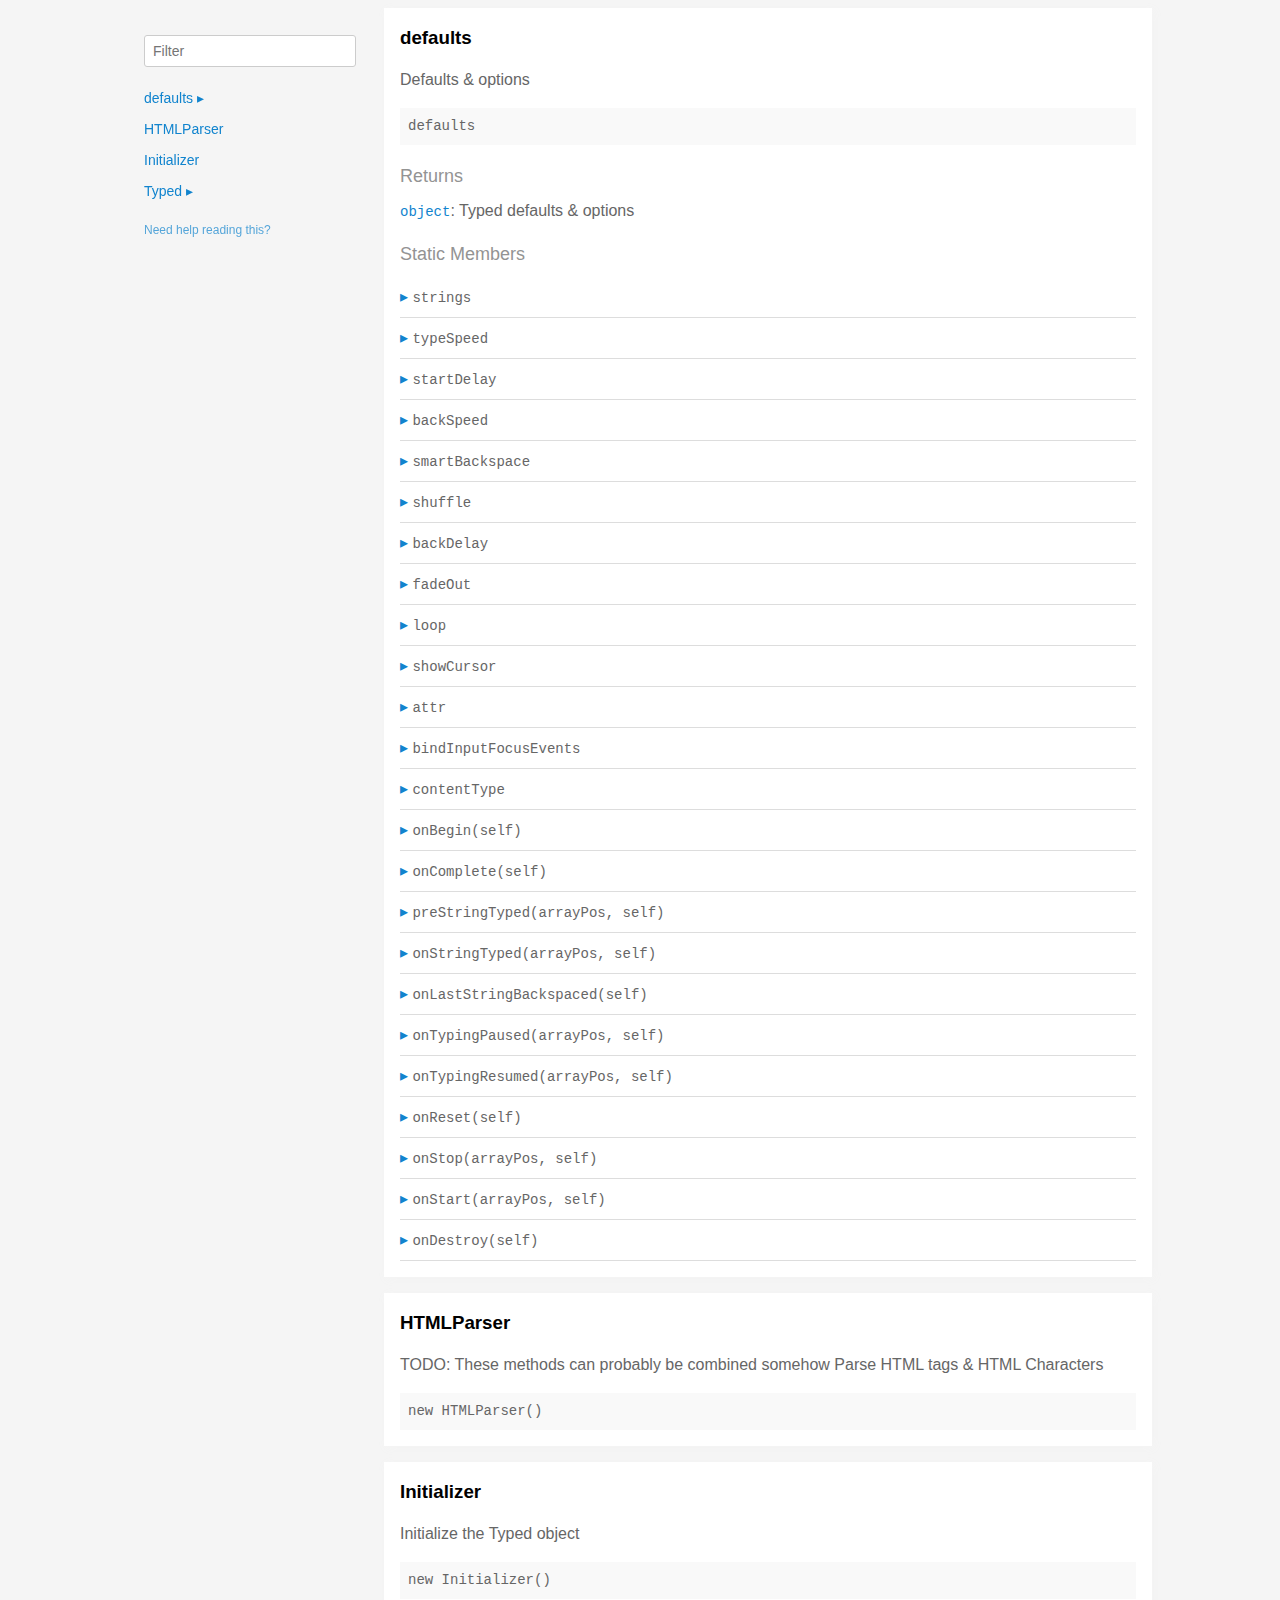
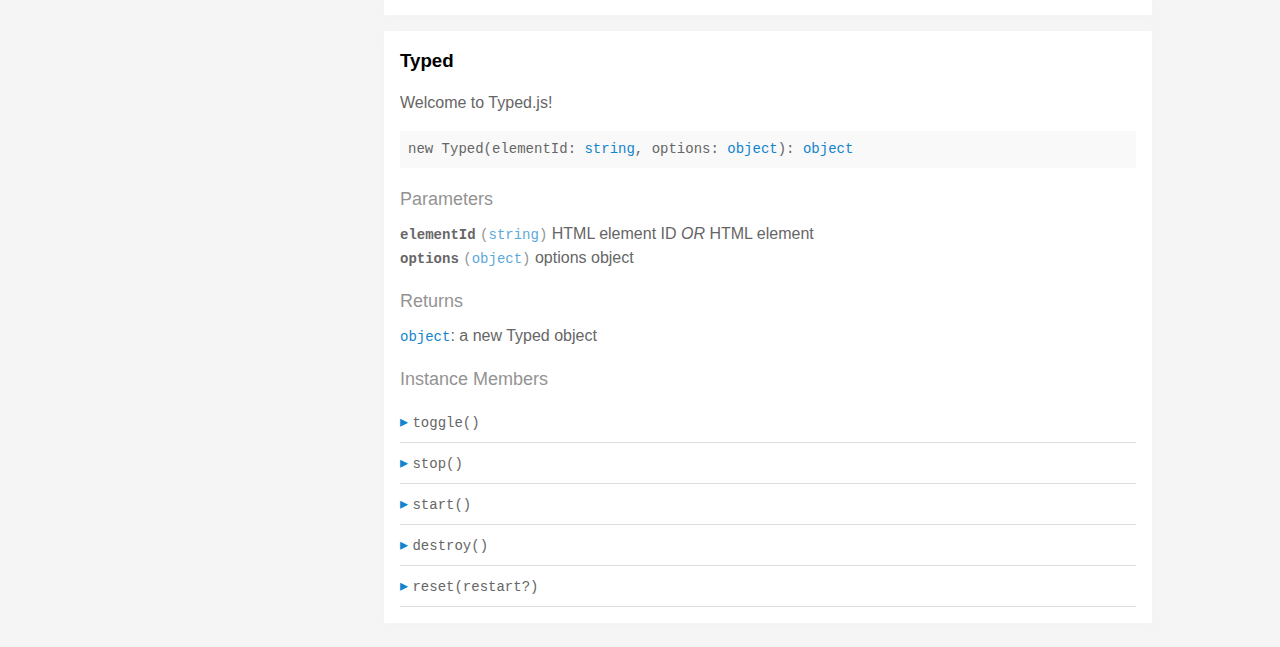
<file: webTest/assets/images/typed.js-master/typed.js-master/docs/index.html>
<!doctype html>
<html>
<head>
  <meta charset='utf-8' />
  <title>  | Documentation</title>
  <meta name='viewport' content='width=device-width,initial-scale=1'>
  <link href='assets/bass.css' type='text/css' rel='stylesheet' />
  <link href='assets/style.css' type='text/css' rel='stylesheet' />
  <link href='assets/github.css' type='text/css' rel='stylesheet' />
</head>
<body class='documentation'>
  <div class='max-width-4 mx-auto'>
    <div class='clearfix md-mxn2'>
      <div class='fixed xs-hide fix-3 overflow-auto max-height-100'>
        <div class='py1 px2'>
          <h3 class='mb0 no-anchor'></h3>
          <div class='mb1'><code></code></div>
          <input
            placeholder='Filter'
            id='filter-input'
            class='col12 block input'
            type='text' />
          <div id='toc'>
            <ul class='list-reset h5 py1-ul'>
              
                
                <li><a
                  href='#defaults'
                  class=" toggle-sibling">
                  defaults
                  <span class='icon'>▸</span>
                </a>
                
                <div class='toggle-target display-none'>
                  
                  <ul class='list-reset py1-ul pl1'>
                    <li class='h5'><span>Static members</span></li>
                    
                      <li><a
                        href='#defaults.strings'
                        class='regular pre-open'>
                        .strings
                      </a></li>
                    
                      <li><a
                        href='#defaults.typeSpeed'
                        class='regular pre-open'>
                        .typeSpeed
                      </a></li>
                    
                      <li><a
                        href='#defaults.startDelay'
                        class='regular pre-open'>
                        .startDelay
                      </a></li>
                    
                      <li><a
                        href='#defaults.backSpeed'
                        class='regular pre-open'>
                        .backSpeed
                      </a></li>
                    
                      <li><a
                        href='#defaults.smartBackspace'
                        class='regular pre-open'>
                        .smartBackspace
                      </a></li>
                    
                      <li><a
                        href='#defaults.shuffle'
                        class='regular pre-open'>
                        .shuffle
                      </a></li>
                    
                      <li><a
                        href='#defaults.backDelay'
                        class='regular pre-open'>
                        .backDelay
                      </a></li>
                    
                      <li><a
                        href='#defaults.fadeOut'
                        class='regular pre-open'>
                        .fadeOut
                      </a></li>
                    
                      <li><a
                        href='#defaults.loop'
                        class='regular pre-open'>
                        .loop
                      </a></li>
                    
                      <li><a
                        href='#defaults.showCursor'
                        class='regular pre-open'>
                        .showCursor
                      </a></li>
                    
                      <li><a
                        href='#defaults.attr'
                        class='regular pre-open'>
                        .attr
                      </a></li>
                    
                      <li><a
                        href='#defaults.bindInputFocusEvents'
                        class='regular pre-open'>
                        .bindInputFocusEvents
                      </a></li>
                    
                      <li><a
                        href='#defaults.contentType'
                        class='regular pre-open'>
                        .contentType
                      </a></li>

                      <li><a
                        href='#defaults.onBegin'
                        class='regular pre-open'>
                        .onBegin
                      </a></li>

                      <li><a
                        href='#defaults.onComplete'
                        class='regular pre-open'>
                        .onComplete
                      </a></li>
                    
                      <li><a
                        href='#defaults.preStringTyped'
                        class='regular pre-open'>
                        .preStringTyped
                      </a></li>
                    
                      <li><a
                        href='#defaults.onStringTyped'
                        class='regular pre-open'>
                        .onStringTyped
                      </a></li>
                    
                      <li><a
                        href='#defaults.onLastStringBackspaced'
                        class='regular pre-open'>
                        .onLastStringBackspaced
                      </a></li>
                    
                      <li><a
                        href='#defaults.onTypingPaused'
                        class='regular pre-open'>
                        .onTypingPaused
                      </a></li>
                    
                      <li><a
                        href='#defaults.onTypingResumed'
                        class='regular pre-open'>
                        .onTypingResumed
                      </a></li>
                    
                      <li><a
                        href='#defaults.onReset'
                        class='regular pre-open'>
                        .onReset
                      </a></li>
                    
                      <li><a
                        href='#defaults.onStop'
                        class='regular pre-open'>
                        .onStop
                      </a></li>
                    
                      <li><a
                        href='#defaults.onStart'
                        class='regular pre-open'>
                        .onStart
                      </a></li>
                    
                      <li><a
                        href='#defaults.onDestroy'
                        class='regular pre-open'>
                        .onDestroy
                      </a></li>
                    
                    </ul>
                  
                  
                  
                </div>
                
                </li>
              
                
                <li><a
                  href='#htmlparser'
                  class="">
                  HTMLParser
                  
                </a>
                
                </li>
              
                
                <li><a
                  href='#initializer'
                  class="">
                  Initializer
                  
                </a>
                
                </li>
              
                
                <li><a
                  href='#typed'
                  class=" toggle-sibling">
                  Typed
                  <span class='icon'>▸</span>
                </a>
                
                <div class='toggle-target display-none'>
                  
                  
                    <ul class='list-reset py1-ul pl1'>
                      <li class='h5'><span>Instance members</span></li>
                      
                      <li><a
                        href='#Typed#toggle'
                        class='regular pre-open'>
                        #toggle
                      </a></li>
                      
                      <li><a
                        href='#Typed#stop'
                        class='regular pre-open'>
                        #stop
                      </a></li>
                      
                      <li><a
                        href='#Typed#start'
                        class='regular pre-open'>
                        #start
                      </a></li>
                      
                      <li><a
                        href='#Typed#destroy'
                        class='regular pre-open'>
                        #destroy
                      </a></li>
                      
                      <li><a
                        href='#Typed#reset'
                        class='regular pre-open'>
                        #reset
                      </a></li>
                      
                    </ul>
                  
                  
                </div>
                
                </li>
              
            </ul>
          </div>
          <div class='mt1 h6 quiet'>
            <a href='http://documentation.js.org/reading-documentation.html'>Need help reading this?</a>
          </div>
        </div>
      </div>
      <div class='fix-margin-3'>
        
          
            <section class='p2 mb2 clearfix bg-white minishadow'>

  
  <div class='clearfix'>
    
    <h3 class='fl m0' id='defaults'>
      defaults
    </h3>
    
    
  </div>
  

  <p>Defaults &#x26; options</p>


  <div class='pre p1 fill-light mt0'>defaults</div>
  
  

  
  
  
  
  

  

  

  
    
      <div class='py1 quiet mt1 prose-big'>Returns</div>
      <code><a href="https://developer.mozilla.org/en-US/docs/Web/JavaScript/Reference/Global_Objects/Object">object</a></code>:
        Typed defaults &#x26; options

      
    
  

  

  

  
    <div class='py1 quiet mt1 prose-big'>Static Members</div>
    <div class="clearfix">
  
    <div class='border-bottom' id='defaults.strings'>
      <div class="clearfix small pointer toggle-sibling">
        <div class="py1 contain">
            <a class='icon pin-right py1 dark-link caret-right'>▸</a>
            <span class='code strong strong truncate'>strings</span>
        </div>
      </div>
      <div class="clearfix display-none toggle-target">
        <section class='p2 mb2 clearfix bg-white minishadow'>

  

  

  <div class='pre p1 fill-light mt0'>strings</div>
  
  

  
  
  
  
  

  

  
    <div class='py1 quiet mt1 prose-big'>Properties</div>
    <div>
      
        <div class='space-bottom0'>
          <span class='code bold'>strings</span> <code class='quiet'>(<a href="https://developer.mozilla.org/en-US/docs/Web/JavaScript/Reference/Global_Objects/Array">array</a>)</code>
          : strings to be typed

          
        </div>
      
        <div class='space-bottom0'>
          <span class='code bold'>stringsElement</span> <code class='quiet'>(<a href="https://developer.mozilla.org/en-US/docs/Web/JavaScript/Reference/Global_Objects/String">string</a>)</code>
          : ID of element containing string children

          
        </div>
      
    </div>
  

  

  

  

  

  

  
</section>

      </div>
    </div>
  
    <div class='border-bottom' id='defaults.typeSpeed'>
      <div class="clearfix small pointer toggle-sibling">
        <div class="py1 contain">
            <a class='icon pin-right py1 dark-link caret-right'>▸</a>
            <span class='code strong strong truncate'>typeSpeed</span>
        </div>
      </div>
      <div class="clearfix display-none toggle-target">
        <section class='p2 mb2 clearfix bg-white minishadow'>

  

  

  <div class='pre p1 fill-light mt0'>typeSpeed</div>
  
  

  
  
  
  
  

  

  
    <div class='py1 quiet mt1 prose-big'>Properties</div>
    <div>
      
        <div class='space-bottom0'>
          <span class='code bold'>typeSpeed</span> <code class='quiet'>(<a href="https://developer.mozilla.org/en-US/docs/Web/JavaScript/Reference/Global_Objects/Number">number</a>)</code>
          : type speed in milliseconds

          
        </div>
      
    </div>
  

  

  

  

  

  

  
</section>

      </div>
    </div>
  
    <div class='border-bottom' id='defaults.startDelay'>
      <div class="clearfix small pointer toggle-sibling">
        <div class="py1 contain">
            <a class='icon pin-right py1 dark-link caret-right'>▸</a>
            <span class='code strong strong truncate'>startDelay</span>
        </div>
      </div>
      <div class="clearfix display-none toggle-target">
        <section class='p2 mb2 clearfix bg-white minishadow'>

  

  

  <div class='pre p1 fill-light mt0'>startDelay</div>
  
  

  
  
  
  
  

  

  
    <div class='py1 quiet mt1 prose-big'>Properties</div>
    <div>
      
        <div class='space-bottom0'>
          <span class='code bold'>startDelay</span> <code class='quiet'>(<a href="https://developer.mozilla.org/en-US/docs/Web/JavaScript/Reference/Global_Objects/Number">number</a>)</code>
          : time before typing starts in milliseconds

          
        </div>
      
    </div>
  

  

  

  

  

  

  
</section>

      </div>
    </div>
  
    <div class='border-bottom' id='defaults.backSpeed'>
      <div class="clearfix small pointer toggle-sibling">
        <div class="py1 contain">
            <a class='icon pin-right py1 dark-link caret-right'>▸</a>
            <span class='code strong strong truncate'>backSpeed</span>
        </div>
      </div>
      <div class="clearfix display-none toggle-target">
        <section class='p2 mb2 clearfix bg-white minishadow'>

  

  

  <div class='pre p1 fill-light mt0'>backSpeed</div>
  
  

  
  
  
  
  

  

  
    <div class='py1 quiet mt1 prose-big'>Properties</div>
    <div>
      
        <div class='space-bottom0'>
          <span class='code bold'>backSpeed</span> <code class='quiet'>(<a href="https://developer.mozilla.org/en-US/docs/Web/JavaScript/Reference/Global_Objects/Number">number</a>)</code>
          : backspacing speed in milliseconds

          
        </div>
      
    </div>
  

  

  

  

  

  

  
</section>

      </div>
    </div>
  
    <div class='border-bottom' id='defaults.smartBackspace'>
      <div class="clearfix small pointer toggle-sibling">
        <div class="py1 contain">
            <a class='icon pin-right py1 dark-link caret-right'>▸</a>
            <span class='code strong strong truncate'>smartBackspace</span>
        </div>
      </div>
      <div class="clearfix display-none toggle-target">
        <section class='p2 mb2 clearfix bg-white minishadow'>

  

  

  <div class='pre p1 fill-light mt0'>smartBackspace</div>
  
  

  
  
  
  
  

  

  
    <div class='py1 quiet mt1 prose-big'>Properties</div>
    <div>
      
        <div class='space-bottom0'>
          <span class='code bold'>smartBackspace</span> <code class='quiet'>(<a href="https://developer.mozilla.org/en-US/docs/Web/JavaScript/Reference/Global_Objects/Boolean">boolean</a>)</code>
          : only backspace what doesn't match the previous string

          
        </div>
      
    </div>
  

  

  

  

  

  

  
</section>

      </div>
    </div>
  
    <div class='border-bottom' id='defaults.shuffle'>
      <div class="clearfix small pointer toggle-sibling">
        <div class="py1 contain">
            <a class='icon pin-right py1 dark-link caret-right'>▸</a>
            <span class='code strong strong truncate'>shuffle</span>
        </div>
      </div>
      <div class="clearfix display-none toggle-target">
        <section class='p2 mb2 clearfix bg-white minishadow'>

  

  

  <div class='pre p1 fill-light mt0'>shuffle</div>
  
  

  
  
  
  
  

  

  
    <div class='py1 quiet mt1 prose-big'>Properties</div>
    <div>
      
        <div class='space-bottom0'>
          <span class='code bold'>shuffle</span> <code class='quiet'>(<a href="https://developer.mozilla.org/en-US/docs/Web/JavaScript/Reference/Global_Objects/Boolean">boolean</a>)</code>
          : shuffle the strings

          
        </div>
      
    </div>
  

  

  

  

  

  

  
</section>

      </div>
    </div>
  
    <div class='border-bottom' id='defaults.backDelay'>
      <div class="clearfix small pointer toggle-sibling">
        <div class="py1 contain">
            <a class='icon pin-right py1 dark-link caret-right'>▸</a>
            <span class='code strong strong truncate'>backDelay</span>
        </div>
      </div>
      <div class="clearfix display-none toggle-target">
        <section class='p2 mb2 clearfix bg-white minishadow'>

  

  

  <div class='pre p1 fill-light mt0'>backDelay</div>
  
  

  
  
  
  
  

  

  
    <div class='py1 quiet mt1 prose-big'>Properties</div>
    <div>
      
        <div class='space-bottom0'>
          <span class='code bold'>backDelay</span> <code class='quiet'>(<a href="https://developer.mozilla.org/en-US/docs/Web/JavaScript/Reference/Global_Objects/Number">number</a>)</code>
          : time before backspacing in milliseconds

          
        </div>
      
    </div>
  

  

  

  

  

  

  
</section>

      </div>
    </div>
  
    <div class='border-bottom' id='defaults.fadeOut'>
      <div class="clearfix small pointer toggle-sibling">
        <div class="py1 contain">
            <a class='icon pin-right py1 dark-link caret-right'>▸</a>
            <span class='code strong strong truncate'>fadeOut</span>
        </div>
      </div>
      <div class="clearfix display-none toggle-target">
        <section class='p2 mb2 clearfix bg-white minishadow'>

  

  

  <div class='pre p1 fill-light mt0'>fadeOut</div>
  
  

  
  
  
  
  

  

  
    <div class='py1 quiet mt1 prose-big'>Properties</div>
    <div>
      
        <div class='space-bottom0'>
          <span class='code bold'>fadeOut</span> <code class='quiet'>(<a href="https://developer.mozilla.org/en-US/docs/Web/JavaScript/Reference/Global_Objects/Boolean">boolean</a>)</code>
          : Fade out instead of backspace

          
        </div>
      
        <div class='space-bottom0'>
          <span class='code bold'>fadeOutClass</span> <code class='quiet'>(<a href="https://developer.mozilla.org/en-US/docs/Web/JavaScript/Reference/Global_Objects/String">string</a>)</code>
          : css class for fade animation

          
        </div>
      
        <div class='space-bottom0'>
          <span class='code bold'>fadeOutDelay</span> <code class='quiet'>(<a href="https://developer.mozilla.org/en-US/docs/Web/JavaScript/Reference/Global_Objects/Boolean">boolean</a>)</code>
          : Fade out delay in milliseconds

          
        </div>
      
    </div>
  

  

  

  

  

  

  
</section>

      </div>
    </div>
  
    <div class='border-bottom' id='defaults.loop'>
      <div class="clearfix small pointer toggle-sibling">
        <div class="py1 contain">
            <a class='icon pin-right py1 dark-link caret-right'>▸</a>
            <span class='code strong strong truncate'>loop</span>
        </div>
      </div>
      <div class="clearfix display-none toggle-target">
        <section class='p2 mb2 clearfix bg-white minishadow'>

  

  

  <div class='pre p1 fill-light mt0'>loop</div>
  
  

  
  
  
  
  

  

  
    <div class='py1 quiet mt1 prose-big'>Properties</div>
    <div>
      
        <div class='space-bottom0'>
          <span class='code bold'>loop</span> <code class='quiet'>(<a href="https://developer.mozilla.org/en-US/docs/Web/JavaScript/Reference/Global_Objects/Boolean">boolean</a>)</code>
          : loop strings

          
        </div>
      
        <div class='space-bottom0'>
          <span class='code bold'>loopCount</span> <code class='quiet'>(<a href="https://developer.mozilla.org/en-US/docs/Web/JavaScript/Reference/Global_Objects/Number">number</a>)</code>
          : amount of loops

          
        </div>
      
    </div>
  

  

  

  

  

  

  
</section>

      </div>
    </div>
  
    <div class='border-bottom' id='defaults.showCursor'>
      <div class="clearfix small pointer toggle-sibling">
        <div class="py1 contain">
            <a class='icon pin-right py1 dark-link caret-right'>▸</a>
            <span class='code strong strong truncate'>showCursor</span>
        </div>
      </div>
      <div class="clearfix display-none toggle-target">
        <section class='p2 mb2 clearfix bg-white minishadow'>

  

  

  <div class='pre p1 fill-light mt0'>showCursor</div>
  
  

  
  
  
  
  

  

  
    <div class='py1 quiet mt1 prose-big'>Properties</div>
    <div>
      
        <div class='space-bottom0'>
          <span class='code bold'>showCursor</span> <code class='quiet'>(<a href="https://developer.mozilla.org/en-US/docs/Web/JavaScript/Reference/Global_Objects/Boolean">boolean</a>)</code>
          : show cursor

          
        </div>
      
        <div class='space-bottom0'>
          <span class='code bold'>cursorChar</span> <code class='quiet'>(<a href="https://developer.mozilla.org/en-US/docs/Web/JavaScript/Reference/Global_Objects/String">string</a>)</code>
          : character for cursor

          
        </div>
      
        <div class='space-bottom0'>
          <span class='code bold'>autoInsertCss</span> <code class='quiet'>(<a href="https://developer.mozilla.org/en-US/docs/Web/JavaScript/Reference/Global_Objects/Boolean">boolean</a>)</code>
          : insert CSS for cursor and fadeOut into HTML 
<head>

          
        </div>
      
    </div>
  

  

  

  

  

  

  
</section>

      </div>
    </div>
  
    <div class='border-bottom' id='defaults.attr'>
      <div class="clearfix small pointer toggle-sibling">
        <div class="py1 contain">
            <a class='icon pin-right py1 dark-link caret-right'>▸</a>
            <span class='code strong strong truncate'>attr</span>
        </div>
      </div>
      <div class="clearfix display-none toggle-target">
        <section class='p2 mb2 clearfix bg-white minishadow'>

  

  

  <div class='pre p1 fill-light mt0'>attr</div>
  
  

  
  
  
  
  

  

  
    <div class='py1 quiet mt1 prose-big'>Properties</div>
    <div>
      
        <div class='space-bottom0'>
          <span class='code bold'>attr</span> <code class='quiet'>(<a href="https://developer.mozilla.org/en-US/docs/Web/JavaScript/Reference/Global_Objects/String">string</a>)</code>
          : attribute for typing
Ex: input placeholder, value, or just HTML text

          
        </div>
      
    </div>
  

  

  

  

  

  

  
</section>

      </div>
    </div>
  
    <div class='border-bottom' id='defaults.bindInputFocusEvents'>
      <div class="clearfix small pointer toggle-sibling">
        <div class="py1 contain">
            <a class='icon pin-right py1 dark-link caret-right'>▸</a>
            <span class='code strong strong truncate'>bindInputFocusEvents</span>
        </div>
      </div>
      <div class="clearfix display-none toggle-target">
        <section class='p2 mb2 clearfix bg-white minishadow'>

  

  

  <div class='pre p1 fill-light mt0'>bindInputFocusEvents</div>
  
  

  
  
  
  
  

  

  
    <div class='py1 quiet mt1 prose-big'>Properties</div>
    <div>
      
        <div class='space-bottom0'>
          <span class='code bold'>bindInputFocusEvents</span> <code class='quiet'>(<a href="https://developer.mozilla.org/en-US/docs/Web/JavaScript/Reference/Global_Objects/Boolean">boolean</a>)</code>
          : bind to focus and blur if el is text input

          
        </div>
      
    </div>
  

  

  

  

  

  

  
</section>

      </div>
    </div>
  
    <div class='border-bottom' id='defaults.contentType'>
      <div class="clearfix small pointer toggle-sibling">
        <div class="py1 contain">
            <a class='icon pin-right py1 dark-link caret-right'>▸</a>
            <span class='code strong strong truncate'>contentType</span>
        </div>
      </div>
      <div class="clearfix display-none toggle-target">
        <section class='p2 mb2 clearfix bg-white minishadow'>

  

  

  <div class='pre p1 fill-light mt0'>contentType</div>
  
  

  
  
  
  
  

  

  
    <div class='py1 quiet mt1 prose-big'>Properties</div>
    <div>
      
        <div class='space-bottom0'>
          <span class='code bold'>contentType</span> <code class='quiet'>(<a href="https://developer.mozilla.org/en-US/docs/Web/JavaScript/Reference/Global_Objects/String">string</a>)</code>
          : 'html' or 'null' for plaintext

          
        </div>
      
    </div>
  

  

  

  

  

  

  
</section>

      </div>
    </div>
  
    <div class='border-bottom' id='defaults.onBegin'>
      <div class="clearfix small pointer toggle-sibling">
        <div class="py1 contain">
            <a class='icon pin-right py1 dark-link caret-right'>▸</a>
            <span class='code strong strong truncate'>onBegin(self)</span>
        </div>
      </div>
      <div class="clearfix display-none toggle-target">
        <section class='p2 mb2 clearfix bg-white minishadow'>

  

  <p>Before it begins typing</p>

  <div class='pre p1 fill-light mt0'>onBegin(self: <a href="#typed">Typed</a>)</div>
  
    <div class='py1 quiet mt1 prose-big'>Parameters</div>
    <div class='prose'>
      
        <div class='space-bottom0'>
          <div>
            <span class='code bold'>self</span> <code class='quiet'>(<a href="#typed">Typed</a>)</code>
	    
          </div>
          
        </div>
      
    </div>
  
</section>

      </div>
    </div>

    <div class='border-bottom' id='defaults.onComplete'>
      <div class="clearfix small pointer toggle-sibling">
        <div class="py1 contain">
            <a class='icon pin-right py1 dark-link caret-right'>▸</a>
            <span class='code strong strong truncate'>onComplete(self)</span>
        </div>
      </div>
      <div class="clearfix display-none toggle-target">
        <section class='p2 mb2 clearfix bg-white minishadow'>

  

  <p>All typing is complete</p>


  <div class='pre p1 fill-light mt0'>onComplete(self: <a href="#typed">Typed</a>)</div>
  
  

  
  
  
  
  

  
    <div class='py1 quiet mt1 prose-big'>Parameters</div>
    <div class='prose'>
      
        <div class='space-bottom0'>
          <div>
            <span class='code bold'>self</span> <code class='quiet'>(<a href="#typed">Typed</a>)</code>
	    
          </div>
          
        </div>
      
    </div>
  

  

  

  

  

  

  

  
</section>

      </div>
    </div>
  
    <div class='border-bottom' id='defaults.preStringTyped'>
      <div class="clearfix small pointer toggle-sibling">
        <div class="py1 contain">
            <a class='icon pin-right py1 dark-link caret-right'>▸</a>
            <span class='code strong strong truncate'>preStringTyped(arrayPos, self)</span>
        </div>
      </div>
      <div class="clearfix display-none toggle-target">
        <section class='p2 mb2 clearfix bg-white minishadow'>

  

  <p>Before each string is typed</p>


  <div class='pre p1 fill-light mt0'>preStringTyped(arrayPos: <a href="https://developer.mozilla.org/en-US/docs/Web/JavaScript/Reference/Global_Objects/Number">number</a>, self: <a href="#typed">Typed</a>)</div>
  
  

  
  
  
  
  

  
    <div class='py1 quiet mt1 prose-big'>Parameters</div>
    <div class='prose'>
      
        <div class='space-bottom0'>
          <div>
            <span class='code bold'>arrayPos</span> <code class='quiet'>(<a href="https://developer.mozilla.org/en-US/docs/Web/JavaScript/Reference/Global_Objects/Number">number</a>)</code>
	    
          </div>
          
        </div>
      
        <div class='space-bottom0'>
          <div>
            <span class='code bold'>self</span> <code class='quiet'>(<a href="#typed">Typed</a>)</code>
	    
          </div>
          
        </div>
      
    </div>
  

  

  

  

  

  

  

  
</section>

      </div>
    </div>
  
    <div class='border-bottom' id='defaults.onStringTyped'>
      <div class="clearfix small pointer toggle-sibling">
        <div class="py1 contain">
            <a class='icon pin-right py1 dark-link caret-right'>▸</a>
            <span class='code strong strong truncate'>onStringTyped(arrayPos, self)</span>
        </div>
      </div>
      <div class="clearfix display-none toggle-target">
        <section class='p2 mb2 clearfix bg-white minishadow'>

  

  <p>After each string is typed</p>


  <div class='pre p1 fill-light mt0'>onStringTyped(arrayPos: <a href="https://developer.mozilla.org/en-US/docs/Web/JavaScript/Reference/Global_Objects/Number">number</a>, self: <a href="#typed">Typed</a>)</div>
  
  

  
  
  
  
  

  
    <div class='py1 quiet mt1 prose-big'>Parameters</div>
    <div class='prose'>
      
        <div class='space-bottom0'>
          <div>
            <span class='code bold'>arrayPos</span> <code class='quiet'>(<a href="https://developer.mozilla.org/en-US/docs/Web/JavaScript/Reference/Global_Objects/Number">number</a>)</code>
	    
          </div>
          
        </div>
      
        <div class='space-bottom0'>
          <div>
            <span class='code bold'>self</span> <code class='quiet'>(<a href="#typed">Typed</a>)</code>
	    
          </div>
          
        </div>
      
    </div>
  

  

  

  

  

  

  

  
</section>

      </div>
    </div>
  
    <div class='border-bottom' id='defaults.onLastStringBackspaced'>
      <div class="clearfix small pointer toggle-sibling">
        <div class="py1 contain">
            <a class='icon pin-right py1 dark-link caret-right'>▸</a>
            <span class='code strong strong truncate'>onLastStringBackspaced(self)</span>
        </div>
      </div>
      <div class="clearfix display-none toggle-target">
        <section class='p2 mb2 clearfix bg-white minishadow'>

  

  <p>During looping, after last string is typed</p>


  <div class='pre p1 fill-light mt0'>onLastStringBackspaced(self: <a href="#typed">Typed</a>)</div>
  
  

  
  
  
  
  

  
    <div class='py1 quiet mt1 prose-big'>Parameters</div>
    <div class='prose'>
      
        <div class='space-bottom0'>
          <div>
            <span class='code bold'>self</span> <code class='quiet'>(<a href="#typed">Typed</a>)</code>
	    
          </div>
          
        </div>
      
    </div>
  

  

  

  

  

  

  

  
</section>

      </div>
    </div>
  
    <div class='border-bottom' id='defaults.onTypingPaused'>
      <div class="clearfix small pointer toggle-sibling">
        <div class="py1 contain">
            <a class='icon pin-right py1 dark-link caret-right'>▸</a>
            <span class='code strong strong truncate'>onTypingPaused(arrayPos, self)</span>
        </div>
      </div>
      <div class="clearfix display-none toggle-target">
        <section class='p2 mb2 clearfix bg-white minishadow'>

  

  <p>Typing has been stopped</p>


  <div class='pre p1 fill-light mt0'>onTypingPaused(arrayPos: <a href="https://developer.mozilla.org/en-US/docs/Web/JavaScript/Reference/Global_Objects/Number">number</a>, self: <a href="#typed">Typed</a>)</div>
  
  

  
  
  
  
  

  
    <div class='py1 quiet mt1 prose-big'>Parameters</div>
    <div class='prose'>
      
        <div class='space-bottom0'>
          <div>
            <span class='code bold'>arrayPos</span> <code class='quiet'>(<a href="https://developer.mozilla.org/en-US/docs/Web/JavaScript/Reference/Global_Objects/Number">number</a>)</code>
	    
          </div>
          
        </div>
      
        <div class='space-bottom0'>
          <div>
            <span class='code bold'>self</span> <code class='quiet'>(<a href="#typed">Typed</a>)</code>
	    
          </div>
          
        </div>
      
    </div>
  

  

  

  

  

  

  

  
</section>

      </div>
    </div>
  
    <div class='border-bottom' id='defaults.onTypingResumed'>
      <div class="clearfix small pointer toggle-sibling">
        <div class="py1 contain">
            <a class='icon pin-right py1 dark-link caret-right'>▸</a>
            <span class='code strong strong truncate'>onTypingResumed(arrayPos, self)</span>
        </div>
      </div>
      <div class="clearfix display-none toggle-target">
        <section class='p2 mb2 clearfix bg-white minishadow'>

  

  <p>Typing has been started after being stopped</p>


  <div class='pre p1 fill-light mt0'>onTypingResumed(arrayPos: <a href="https://developer.mozilla.org/en-US/docs/Web/JavaScript/Reference/Global_Objects/Number">number</a>, self: <a href="#typed">Typed</a>)</div>
  
  

  
  
  
  
  

  
    <div class='py1 quiet mt1 prose-big'>Parameters</div>
    <div class='prose'>
      
        <div class='space-bottom0'>
          <div>
            <span class='code bold'>arrayPos</span> <code class='quiet'>(<a href="https://developer.mozilla.org/en-US/docs/Web/JavaScript/Reference/Global_Objects/Number">number</a>)</code>
	    
          </div>
          
        </div>
      
        <div class='space-bottom0'>
          <div>
            <span class='code bold'>self</span> <code class='quiet'>(<a href="#typed">Typed</a>)</code>
	    
          </div>
          
        </div>
      
    </div>
  

  

  

  

  

  

  

  
</section>

      </div>
    </div>
  
    <div class='border-bottom' id='defaults.onReset'>
      <div class="clearfix small pointer toggle-sibling">
        <div class="py1 contain">
            <a class='icon pin-right py1 dark-link caret-right'>▸</a>
            <span class='code strong strong truncate'>onReset(self)</span>
        </div>
      </div>
      <div class="clearfix display-none toggle-target">
        <section class='p2 mb2 clearfix bg-white minishadow'>

  

  <p>After reset</p>


  <div class='pre p1 fill-light mt0'>onReset(self: <a href="#typed">Typed</a>)</div>
  
  

  
  
  
  
  

  
    <div class='py1 quiet mt1 prose-big'>Parameters</div>
    <div class='prose'>
      
        <div class='space-bottom0'>
          <div>
            <span class='code bold'>self</span> <code class='quiet'>(<a href="#typed">Typed</a>)</code>
	    
          </div>
          
        </div>
      
    </div>
  

  

  

  

  

  

  

  
</section>

      </div>
    </div>
  
    <div class='border-bottom' id='defaults.onStop'>
      <div class="clearfix small pointer toggle-sibling">
        <div class="py1 contain">
            <a class='icon pin-right py1 dark-link caret-right'>▸</a>
            <span class='code strong strong truncate'>onStop(arrayPos, self)</span>
        </div>
      </div>
      <div class="clearfix display-none toggle-target">
        <section class='p2 mb2 clearfix bg-white minishadow'>

  

  <p>After stop</p>


  <div class='pre p1 fill-light mt0'>onStop(arrayPos: <a href="https://developer.mozilla.org/en-US/docs/Web/JavaScript/Reference/Global_Objects/Number">number</a>, self: <a href="#typed">Typed</a>)</div>
  
  

  
  
  
  
  

  
    <div class='py1 quiet mt1 prose-big'>Parameters</div>
    <div class='prose'>
      
        <div class='space-bottom0'>
          <div>
            <span class='code bold'>arrayPos</span> <code class='quiet'>(<a href="https://developer.mozilla.org/en-US/docs/Web/JavaScript/Reference/Global_Objects/Number">number</a>)</code>
	    
          </div>
          
        </div>
      
        <div class='space-bottom0'>
          <div>
            <span class='code bold'>self</span> <code class='quiet'>(<a href="#typed">Typed</a>)</code>
	    
          </div>
          
        </div>
      
    </div>
  

  

  

  

  

  

  

  
</section>

      </div>
    </div>
  
    <div class='border-bottom' id='defaults.onStart'>
      <div class="clearfix small pointer toggle-sibling">
        <div class="py1 contain">
            <a class='icon pin-right py1 dark-link caret-right'>▸</a>
            <span class='code strong strong truncate'>onStart(arrayPos, self)</span>
        </div>
      </div>
      <div class="clearfix display-none toggle-target">
        <section class='p2 mb2 clearfix bg-white minishadow'>

  

  <p>After start</p>


  <div class='pre p1 fill-light mt0'>onStart(arrayPos: <a href="https://developer.mozilla.org/en-US/docs/Web/JavaScript/Reference/Global_Objects/Number">number</a>, self: <a href="#typed">Typed</a>)</div>
  
  

  
  
  
  
  

  
    <div class='py1 quiet mt1 prose-big'>Parameters</div>
    <div class='prose'>
      
        <div class='space-bottom0'>
          <div>
            <span class='code bold'>arrayPos</span> <code class='quiet'>(<a href="https://developer.mozilla.org/en-US/docs/Web/JavaScript/Reference/Global_Objects/Number">number</a>)</code>
	    
          </div>
          
        </div>
      
        <div class='space-bottom0'>
          <div>
            <span class='code bold'>self</span> <code class='quiet'>(<a href="#typed">Typed</a>)</code>
	    
          </div>
          
        </div>
      
    </div>
  

  

  

  

  

  

  

  
</section>

      </div>
    </div>
  
    <div class='border-bottom' id='defaults.onDestroy'>
      <div class="clearfix small pointer toggle-sibling">
        <div class="py1 contain">
            <a class='icon pin-right py1 dark-link caret-right'>▸</a>
            <span class='code strong strong truncate'>onDestroy(self)</span>
        </div>
      </div>
      <div class="clearfix display-none toggle-target">
        <section class='p2 mb2 clearfix bg-white minishadow'>

  

  <p>After destroy</p>


  <div class='pre p1 fill-light mt0'>onDestroy(self: <a href="#typed">Typed</a>)</div>
  
  

  
  
  
  
  

  
    <div class='py1 quiet mt1 prose-big'>Parameters</div>
    <div class='prose'>
      
        <div class='space-bottom0'>
          <div>
            <span class='code bold'>self</span> <code class='quiet'>(<a href="#typed">Typed</a>)</code>
	    
          </div>
          
        </div>
      
    </div>
  

  

  

  

  

  

  

  
</section>

      </div>
    </div>
  
</div>

  

  

  
</section>

          
        
          
            <section class='p2 mb2 clearfix bg-white minishadow'>

  
  <div class='clearfix'>
    
    <h3 class='fl m0' id='htmlparser'>
      HTMLParser
    </h3>
    
    
  </div>
  

  <p>TODO: These methods can probably be combined somehow
Parse HTML tags &#x26; HTML Characters</p>


  <div class='pre p1 fill-light mt0'>new HTMLParser()</div>
  
  

  
  
  
  
  

  

  

  

  

  

  

  

  
</section>

          
        
          
            <section class='p2 mb2 clearfix bg-white minishadow'>

  
  <div class='clearfix'>
    
    <h3 class='fl m0' id='initializer'>
      Initializer
    </h3>
    
    
  </div>
  

  <p>Initialize the Typed object</p>


  <div class='pre p1 fill-light mt0'>new Initializer()</div>
  
  

  
  
  
  
  

  

  

  

  

  

  

  

  
</section>

          
        
          
            <section class='p2 mb2 clearfix bg-white minishadow'>

  
  <div class='clearfix'>
    
    <h3 class='fl m0' id='typed'>
      Typed
    </h3>
    
    
  </div>
  

  <p>Welcome to Typed.js!</p>


  <div class='pre p1 fill-light mt0'>new Typed(elementId: <a href="https://developer.mozilla.org/en-US/docs/Web/JavaScript/Reference/Global_Objects/String">string</a>, options: <a href="https://developer.mozilla.org/en-US/docs/Web/JavaScript/Reference/Global_Objects/Object">object</a>): <a href="https://developer.mozilla.org/en-US/docs/Web/JavaScript/Reference/Global_Objects/Object">object</a></div>
  
  

  
  
  
  
  

  
    <div class='py1 quiet mt1 prose-big'>Parameters</div>
    <div class='prose'>
      
        <div class='space-bottom0'>
          <div>
            <span class='code bold'>elementId</span> <code class='quiet'>(<a href="https://developer.mozilla.org/en-US/docs/Web/JavaScript/Reference/Global_Objects/String">string</a>)</code>
	    HTML element ID 
<em>OR</em>
 HTML element

          </div>
          
        </div>
      
        <div class='space-bottom0'>
          <div>
            <span class='code bold'>options</span> <code class='quiet'>(<a href="https://developer.mozilla.org/en-US/docs/Web/JavaScript/Reference/Global_Objects/Object">object</a>)</code>
	    options object

          </div>
          
        </div>
      
    </div>
  

  

  
    
      <div class='py1 quiet mt1 prose-big'>Returns</div>
      <code><a href="https://developer.mozilla.org/en-US/docs/Web/JavaScript/Reference/Global_Objects/Object">object</a></code>:
        a new Typed object

      
    
  

  

  

  

  
    <div class='py1 quiet mt1 prose-big'>Instance Members</div>
    <div class="clearfix">
  
    <div class='border-bottom' id='Typed#toggle'>
      <div class="clearfix small pointer toggle-sibling">
        <div class="py1 contain">
            <a class='icon pin-right py1 dark-link caret-right'>▸</a>
            <span class='code strong strong truncate'>toggle()</span>
        </div>
      </div>
      <div class="clearfix display-none toggle-target">
        <section class='p2 mb2 clearfix bg-white minishadow'>

  

  <p>Toggle start() and stop() of the Typed instance</p>


  <div class='pre p1 fill-light mt0'>toggle()</div>
  
  

  
  
  
  
  

  

  

  

  

  

  

  

  
</section>

      </div>
    </div>
  
    <div class='border-bottom' id='Typed#stop'>
      <div class="clearfix small pointer toggle-sibling">
        <div class="py1 contain">
            <a class='icon pin-right py1 dark-link caret-right'>▸</a>
            <span class='code strong strong truncate'>stop()</span>
        </div>
      </div>
      <div class="clearfix display-none toggle-target">
        <section class='p2 mb2 clearfix bg-white minishadow'>

  

  <p>Stop typing / backspacing and enable cursor blinking</p>


  <div class='pre p1 fill-light mt0'>stop()</div>
  
  

  
  
  
  
  

  

  

  

  

  

  

  

  
</section>

      </div>
    </div>
  
    <div class='border-bottom' id='Typed#start'>
      <div class="clearfix small pointer toggle-sibling">
        <div class="py1 contain">
            <a class='icon pin-right py1 dark-link caret-right'>▸</a>
            <span class='code strong strong truncate'>start()</span>
        </div>
      </div>
      <div class="clearfix display-none toggle-target">
        <section class='p2 mb2 clearfix bg-white minishadow'>

  

  <p>Start typing / backspacing after being stopped</p>


  <div class='pre p1 fill-light mt0'>start()</div>
  
  

  
  
  
  
  

  

  

  

  

  

  

  

  
</section>

      </div>
    </div>
  
    <div class='border-bottom' id='Typed#destroy'>
      <div class="clearfix small pointer toggle-sibling">
        <div class="py1 contain">
            <a class='icon pin-right py1 dark-link caret-right'>▸</a>
            <span class='code strong strong truncate'>destroy()</span>
        </div>
      </div>
      <div class="clearfix display-none toggle-target">
        <section class='p2 mb2 clearfix bg-white minishadow'>

  

  <p>Destroy this instance of Typed</p>


  <div class='pre p1 fill-light mt0'>destroy()</div>
  
  

  
  
  
  
  

  

  

  

  

  

  

  

  
</section>

      </div>
    </div>
  
    <div class='border-bottom' id='Typed#reset'>
      <div class="clearfix small pointer toggle-sibling">
        <div class="py1 contain">
            <a class='icon pin-right py1 dark-link caret-right'>▸</a>
            <span class='code strong strong truncate'>reset(restart?)</span>
        </div>
      </div>
      <div class="clearfix display-none toggle-target">
        <section class='p2 mb2 clearfix bg-white minishadow'>

  

  <p>Reset Typed and optionally restarts</p>


  <div class='pre p1 fill-light mt0'>reset(restart: <a href="https://developer.mozilla.org/en-US/docs/Web/JavaScript/Reference/Global_Objects/Boolean">boolean</a>?= nser)</div>
  
  

  
  
  
  
  

  
    <div class='py1 quiet mt1 prose-big'>Parameters</div>
    <div class='prose'>
      
        <div class='space-bottom0'>
          <div>
            <span class='code bold'>restart</span> <code class='quiet'>(<a href="https://developer.mozilla.org/en-US/docs/Web/JavaScript/Reference/Global_Objects/Boolean">boolean</a>?= nser)</code>
	    
          </div>
          
        </div>
      
    </div>
  

  

  

  

  

  

  

  
</section>

      </div>
    </div>
  
</div>

  

  
</section>

          
        
      </div>
    </div>
  </div>
  <script src='assets/anchor.js'></script>
  <script src='assets/site.js'></script>
</body>
</html>
</file>
<file: webTest/assets/images/typed.js-master/typed.js-master/docs/assets/bass.css>
/*! Basscss | http://basscss.com | MIT License */

.h1{ font-size: 2rem }
.h2{ font-size: 1.5rem }
.h3{ font-size: 1.25rem }
.h4{ font-size: 1rem }
.h5{ font-size: .875rem }
.h6{ font-size: .75rem }

.font-family-inherit{ font-family:inherit }
.font-size-inherit{ font-size:inherit }
.text-decoration-none{ text-decoration:none }

.bold{ font-weight: bold; font-weight: bold }
.regular{ font-weight:normal }
.italic{ font-style:italic }
.caps{ text-transform:uppercase; letter-spacing: .2em; }

.left-align{ text-align:left }
.center{ text-align:center }
.right-align{ text-align:right }
.justify{ text-align:justify }

.nowrap{ white-space:nowrap }
.break-word{ word-wrap:break-word }

.line-height-1{ line-height: 1 }
.line-height-2{ line-height: 1.125 }
.line-height-3{ line-height: 1.25 }
.line-height-4{ line-height: 1.5 }

.list-style-none{ list-style:none }
.underline{ text-decoration:underline }

.truncate{
  max-width:100%;
  overflow:hidden;
  text-overflow:ellipsis;
  white-space:nowrap;
}

.list-reset{
  list-style:none;
  padding-left:0;
}

.inline{ display:inline }
.block{ display:block }
.inline-block{ display:inline-block }
.table{ display:table }
.table-cell{ display:table-cell }

.overflow-hidden{ overflow:hidden }
.overflow-scroll{ overflow:scroll }
.overflow-auto{ overflow:auto }

.clearfix:before,
.clearfix:after{
  content:" ";
  display:table
}
.clearfix:after{ clear:both }

.left{ float:left }
.right{ float:right }

.fit{ max-width:100% }

.max-width-1{ max-width: 24rem }
.max-width-2{ max-width: 32rem }
.max-width-3{ max-width: 48rem }
.max-width-4{ max-width: 64rem }

.border-box{ box-sizing:border-box }

.align-baseline{ vertical-align:baseline }
.align-top{ vertical-align:top }
.align-middle{ vertical-align:middle }
.align-bottom{ vertical-align:bottom }

.m0{ margin:0 }
.mt0{ margin-top:0 }
.mr0{ margin-right:0 }
.mb0{ margin-bottom:0 }
.ml0{ margin-left:0 }
.mx0{ margin-left:0; margin-right:0 }
.my0{ margin-top:0; margin-bottom:0 }

.m1{ margin: .5rem }
.mt1{ margin-top: .5rem }
.mr1{ margin-right: .5rem }
.mb1{ margin-bottom: .5rem }
.ml1{ margin-left: .5rem }
.mx1{ margin-left: .5rem; margin-right: .5rem }
.my1{ margin-top: .5rem; margin-bottom: .5rem }

.m2{ margin: 1rem }
.mt2{ margin-top: 1rem }
.mr2{ margin-right: 1rem }
.mb2{ margin-bottom: 1rem }
.ml2{ margin-left: 1rem }
.mx2{ margin-left: 1rem; margin-right: 1rem }
.my2{ margin-top: 1rem; margin-bottom: 1rem }

.m3{ margin: 2rem }
.mt3{ margin-top: 2rem }
.mr3{ margin-right: 2rem }
.mb3{ margin-bottom: 2rem }
.ml3{ margin-left: 2rem }
.mx3{ margin-left: 2rem; margin-right: 2rem }
.my3{ margin-top: 2rem; margin-bottom: 2rem }

.m4{ margin: 4rem }
.mt4{ margin-top: 4rem }
.mr4{ margin-right: 4rem }
.mb4{ margin-bottom: 4rem }
.ml4{ margin-left: 4rem }
.mx4{ margin-left: 4rem; margin-right: 4rem }
.my4{ margin-top: 4rem; margin-bottom: 4rem }

.mxn1{ margin-left: -.5rem; margin-right: -.5rem; }
.mxn2{ margin-left: -1rem; margin-right: -1rem; }
.mxn3{ margin-left: -2rem; margin-right: -2rem; }
.mxn4{ margin-left: -4rem; margin-right: -4rem; }

.ml-auto{ margin-left:auto }
.mr-auto{ margin-right:auto }
.mx-auto{ margin-left:auto; margin-right:auto; }

.p0{ padding:0 }
.pt0{ padding-top:0 }
.pr0{ padding-right:0 }
.pb0{ padding-bottom:0 }
.pl0{ padding-left:0 }
.px0{ padding-left:0; padding-right:0 }
.py0{ padding-top:0;  padding-bottom:0 }

.p1{ padding: .5rem }
.pt1{ padding-top: .5rem }
.pr1{ padding-right: .5rem }
.pb1{ padding-bottom: .5rem }
.pl1{ padding-left: .5rem }
.py1{ padding-top: .5rem; padding-bottom: .5rem }
.px1{ padding-left: .5rem; padding-right: .5rem }

.p2{ padding: 1rem }
.pt2{ padding-top: 1rem }
.pr2{ padding-right: 1rem }
.pb2{ padding-bottom: 1rem }
.pl2{ padding-left: 1rem }
.py2{ padding-top: 1rem; padding-bottom: 1rem }
.px2{ padding-left: 1rem; padding-right: 1rem }

.p3{ padding: 2rem }
.pt3{ padding-top: 2rem }
.pr3{ padding-right: 2rem }
.pb3{ padding-bottom: 2rem }
.pl3{ padding-left: 2rem }
.py3{ padding-top: 2rem; padding-bottom: 2rem }
.px3{ padding-left: 2rem; padding-right: 2rem }

.p4{ padding: 4rem }
.pt4{ padding-top: 4rem }
.pr4{ padding-right: 4rem }
.pb4{ padding-bottom: 4rem }
.pl4{ padding-left: 4rem }
.py4{ padding-top: 4rem; padding-bottom: 4rem }
.px4{ padding-left: 4rem; padding-right: 4rem }

.col{
  float:left;
  box-sizing:border-box;
}

.col-right{
  float:right;
  box-sizing:border-box;
}

.col-1{
  width:8.33333%;
}

.col-2{
  width:16.66667%;
}

.col-3{
  width:25%;
}

.col-4{
  width:33.33333%;
}

.col-5{
  width:41.66667%;
}

.col-6{
  width:50%;
}

.col-7{
  width:58.33333%;
}

.col-8{
  width:66.66667%;
}

.col-9{
  width:75%;
}

.col-10{
  width:83.33333%;
}

.col-11{
  width:91.66667%;
}

.col-12{
  width:100%;
}
@media (min-width: 40em){

  .sm-col{
    float:left;
    box-sizing:border-box;
  }

  .sm-col-right{
    float:right;
    box-sizing:border-box;
  }

  .sm-col-1{
    width:8.33333%;
  }

  .sm-col-2{
    width:16.66667%;
  }

  .sm-col-3{
    width:25%;
  }

  .sm-col-4{
    width:33.33333%;
  }

  .sm-col-5{
    width:41.66667%;
  }

  .sm-col-6{
    width:50%;
  }

  .sm-col-7{
    width:58.33333%;
  }

  .sm-col-8{
    width:66.66667%;
  }

  .sm-col-9{
    width:75%;
  }

  .sm-col-10{
    width:83.33333%;
  }

  .sm-col-11{
    width:91.66667%;
  }

  .sm-col-12{
    width:100%;
  }

}
@media (min-width: 52em){

  .md-col{
    float:left;
    box-sizing:border-box;
  }

  .md-col-right{
    float:right;
    box-sizing:border-box;
  }

  .md-col-1{
    width:8.33333%;
  }

  .md-col-2{
    width:16.66667%;
  }

  .md-col-3{
    width:25%;
  }

  .md-col-4{
    width:33.33333%;
  }

  .md-col-5{
    width:41.66667%;
  }

  .md-col-6{
    width:50%;
  }

  .md-col-7{
    width:58.33333%;
  }

  .md-col-8{
    width:66.66667%;
  }

  .md-col-9{
    width:75%;
  }

  .md-col-10{
    width:83.33333%;
  }

  .md-col-11{
    width:91.66667%;
  }

  .md-col-12{
    width:100%;
  }

}
@media (min-width: 64em){

  .lg-col{
    float:left;
    box-sizing:border-box;
  }

  .lg-col-right{
    float:right;
    box-sizing:border-box;
  }

  .lg-col-1{
    width:8.33333%;
  }

  .lg-col-2{
    width:16.66667%;
  }

  .lg-col-3{
    width:25%;
  }

  .lg-col-4{
    width:33.33333%;
  }

  .lg-col-5{
    width:41.66667%;
  }

  .lg-col-6{
    width:50%;
  }

  .lg-col-7{
    width:58.33333%;
  }

  .lg-col-8{
    width:66.66667%;
  }

  .lg-col-9{
    width:75%;
  }

  .lg-col-10{
    width:83.33333%;
  }

  .lg-col-11{
    width:91.66667%;
  }

  .lg-col-12{
    width:100%;
  }

}
.flex{ display:-webkit-box; display:-webkit-flex; display:-ms-flexbox; display:flex }

@media (min-width: 40em){
  .sm-flex{ display:-webkit-box; display:-webkit-flex; display:-ms-flexbox; display:flex }
}

@media (min-width: 52em){
  .md-flex{ display:-webkit-box; display:-webkit-flex; display:-ms-flexbox; display:flex }
}

@media (min-width: 64em){
  .lg-flex{ display:-webkit-box; display:-webkit-flex; display:-ms-flexbox; display:flex }
}

.flex-column{ -webkit-box-orient:vertical; -webkit-box-direction:normal; -webkit-flex-direction:column; -ms-flex-direction:column; flex-direction:column }
.flex-wrap{ -webkit-flex-wrap:wrap; -ms-flex-wrap:wrap; flex-wrap:wrap }

.items-start{ -webkit-box-align:start; -webkit-align-items:flex-start; -ms-flex-align:start; -ms-grid-row-align:flex-start; align-items:flex-start }
.items-end{ -webkit-box-align:end; -webkit-align-items:flex-end; -ms-flex-align:end; -ms-grid-row-align:flex-end; align-items:flex-end }
.items-center{ -webkit-box-align:center; -webkit-align-items:center; -ms-flex-align:center; -ms-grid-row-align:center; align-items:center }
.items-baseline{ -webkit-box-align:baseline; -webkit-align-items:baseline; -ms-flex-align:baseline; -ms-grid-row-align:baseline; align-items:baseline }
.items-stretch{ -webkit-box-align:stretch; -webkit-align-items:stretch; -ms-flex-align:stretch; -ms-grid-row-align:stretch; align-items:stretch }

.self-start{ -webkit-align-self:flex-start; -ms-flex-item-align:start; align-self:flex-start }
.self-end{ -webkit-align-self:flex-end; -ms-flex-item-align:end; align-self:flex-end }
.self-center{ -webkit-align-self:center; -ms-flex-item-align:center; align-self:center }
.self-baseline{ -webkit-align-self:baseline; -ms-flex-item-align:baseline; align-self:baseline }
.self-stretch{ -webkit-align-self:stretch; -ms-flex-item-align:stretch; align-self:stretch }

.justify-start{ -webkit-box-pack:start; -webkit-justify-content:flex-start; -ms-flex-pack:start; justify-content:flex-start }
.justify-end{ -webkit-box-pack:end; -webkit-justify-content:flex-end; -ms-flex-pack:end; justify-content:flex-end }
.justify-center{ -webkit-box-pack:center; -webkit-justify-content:center; -ms-flex-pack:center; justify-content:center }
.justify-between{ -webkit-box-pack:justify; -webkit-justify-content:space-between; -ms-flex-pack:justify; justify-content:space-between }
.justify-around{ -webkit-justify-content:space-around; -ms-flex-pack:distribute; justify-content:space-around }

.content-start{ -webkit-align-content:flex-start; -ms-flex-line-pack:start; align-content:flex-start }
.content-end{ -webkit-align-content:flex-end; -ms-flex-line-pack:end; align-content:flex-end }
.content-center{ -webkit-align-content:center; -ms-flex-line-pack:center; align-content:center }
.content-between{ -webkit-align-content:space-between; -ms-flex-line-pack:justify; align-content:space-between }
.content-around{ -webkit-align-content:space-around; -ms-flex-line-pack:distribute; align-content:space-around }
.content-stretch{ -webkit-align-content:stretch; -ms-flex-line-pack:stretch; align-content:stretch }
.flex-auto{
  -webkit-box-flex:1;
  -webkit-flex:1 1 auto;
      -ms-flex:1 1 auto;
          flex:1 1 auto;
  min-width:0;
  min-height:0;
}
.flex-none{ -webkit-box-flex:0; -webkit-flex:none; -ms-flex:none; flex:none }

.order-0{ -webkit-box-ordinal-group:1; -webkit-order:0; -ms-flex-order:0; order:0 }
.order-1{ -webkit-box-ordinal-group:2; -webkit-order:1; -ms-flex-order:1; order:1 }
.order-2{ -webkit-box-ordinal-group:3; -webkit-order:2; -ms-flex-order:2; order:2 }
.order-3{ -webkit-box-ordinal-group:4; -webkit-order:3; -ms-flex-order:3; order:3 }
.order-last{ -webkit-box-ordinal-group:100000; -webkit-order:99999; -ms-flex-order:99999; order:99999 }

.relative{ position:relative }
.absolute{ position:absolute }
.fixed{ position:fixed }

.top-0{ top:0 }
.right-0{ right:0 }
.bottom-0{ bottom:0 }
.left-0{ left:0 }

.z1{ z-index: 1 }
.z2{ z-index: 2 }
.z3{ z-index: 3 }
.z4{ z-index: 4 }

.border{
  border-style:solid;
  border-width: 1px;
}

.border-top{
  border-top-style:solid;
  border-top-width: 1px;
}

.border-right{
  border-right-style:solid;
  border-right-width: 1px;
}

.border-bottom{
  border-bottom-style:solid;
  border-bottom-width: 1px;
}

.border-left{
  border-left-style:solid;
  border-left-width: 1px;
}

.border-none{ border:0 }

.rounded{ border-radius: 3px }
.circle{ border-radius:50% }

.rounded-top{ border-radius: 3px 3px 0 0 }
.rounded-right{ border-radius: 0 3px 3px 0 }
.rounded-bottom{ border-radius: 0 0 3px 3px }
.rounded-left{ border-radius: 3px 0 0 3px }

.not-rounded{ border-radius:0 }

.hide{
  position:absolute !important;
  height:1px;
  width:1px;
  overflow:hidden;
  clip:rect(1px, 1px, 1px, 1px);
}

@media (max-width: 40em){
  .xs-hide{ display:none !important }
}

@media (min-width: 40em) and (max-width: 52em){
  .sm-hide{ display:none !important }
}

@media (min-width: 52em) and (max-width: 64em){
  .md-hide{ display:none !important }
}

@media (min-width: 64em){
  .lg-hide{ display:none !important }
}

.display-none{ display:none !important }
</file>
<file: webTest/assets/images/typed.js-master/typed.js-master/docs/assets/style.css>
.documentation {
  font-family: Helvetica, sans-serif;
  color: #666;
  line-height: 1.5;
  background: #f5f5f5;
}

.black {
  color: #666;
}

.bg-white {
  background-color: #fff;
}

h4 {
  margin: 20px 0 10px 0;
}

.documentation h3 {
  color: #000;
}

.border-bottom {
  border-color: #ddd;
}

a {
  color: #1184CE;
  text-decoration: none;
}

.documentation a[href]:hover {
  text-decoration: underline;
}

a:hover {
  cursor: pointer;
}

.py1-ul li {
  padding: 5px 0;
}

.max-height-100 {
  max-height: 100%;
}

section:target h3 {
  font-weight:700;
}

.documentation td,
.documentation th {
    padding: .25rem .25rem;
}

h1:hover .anchorjs-link,
h2:hover .anchorjs-link,
h3:hover .anchorjs-link,
h4:hover .anchorjs-link {
  opacity: 1;
}

.fix-3 {
  width: 25%;
  max-width: 244px;
}

.fix-3 {
  width: 25%;
  max-width: 244px;
}

@media (min-width: 52em) {
  .fix-margin-3 {
    margin-left: 25%;
  }
}

.pre, pre, code, .code {
  font-family: Source Code Pro,Menlo,Consolas,Liberation Mono,monospace;
  font-size: 14px;
}

.fill-light {
  background: #F9F9F9;
}

.width2 {
  width: 1rem;
}

.input {
  font-family: inherit;
  display: block;
  width: 100%;
  height: 2rem;
  padding: .5rem;
  margin-bottom: 1rem;
  border: 1px solid #ccc;
  font-size: .875rem;
  border-radius: 3px;
  box-sizing: border-box;
}

table {
  border-collapse: collapse;
}

.prose table th,
.prose table td {
  text-align: left;
  padding:8px;
  border:1px solid #ddd;
}

.prose table th:nth-child(1) { border-right: none; }
.prose table th:nth-child(2) { border-left: none; }

.prose table {
  border:1px solid #ddd;
}

.prose-big {
  font-size: 18px;
  line-height: 30px;
}

.quiet {
  opacity: 0.7;
}

.minishadow {
  box-shadow: 2px 2px 10px #f3f3f3;
}
</file>
<file: webTest/assets/images/typed.js-master/typed.js-master/docs/assets/github.css>
/*

github.com style (c) Vasily Polovnyov <vast@whiteants.net>

*/

.hljs {
  display: block;
  overflow-x: auto;
  padding: 0.5em;
  color: #333;
  background: #f8f8f8;
  -webkit-text-size-adjust: none;
}

.hljs-comment,
.diff .hljs-header,
.hljs-javadoc {
  color: #998;
  font-style: italic;
}

.hljs-keyword,
.css .rule .hljs-keyword,
.hljs-winutils,
.nginx .hljs-title,
.hljs-subst,
.hljs-request,
.hljs-status {
  color: #1184CE;
}

.hljs-number,
.hljs-hexcolor,
.ruby .hljs-constant {
  color: #ed225d;
}

.hljs-string,
.hljs-tag .hljs-value,
.hljs-phpdoc,
.hljs-dartdoc,
.tex .hljs-formula {
  color: #ed225d;
}

.hljs-title,
.hljs-id,
.scss .hljs-preprocessor {
  color: #900;
  font-weight: bold;
}

.hljs-list .hljs-keyword,
.hljs-subst {
  font-weight: normal;
}

.hljs-class .hljs-title,
.hljs-type,
.vhdl .hljs-literal,
.tex .hljs-command {
  color: #458;
  font-weight: bold;
}

.hljs-tag,
.hljs-tag .hljs-title,
.hljs-rules .hljs-property,
.django .hljs-tag .hljs-keyword {
  color: #000080;
  font-weight: normal;
}

.hljs-attribute,
.hljs-variable,
.lisp .hljs-body {
  color: #008080;
}

.hljs-regexp {
  color: #009926;
}

.hljs-symbol,
.ruby .hljs-symbol .hljs-string,
.lisp .hljs-keyword,
.clojure .hljs-keyword,
.scheme .hljs-keyword,
.tex .hljs-special,
.hljs-prompt {
  color: #990073;
}

.hljs-built_in {
  color: #0086b3;
}

.hljs-preprocessor,
.hljs-pragma,
.hljs-pi,
.hljs-doctype,
.hljs-shebang,
.hljs-cdata {
  color: #999;
  font-weight: bold;
}

.hljs-deletion {
  background: #fdd;
}

.hljs-addition {
  background: #dfd;
}

.diff .hljs-change {
  background: #0086b3;
}

.hljs-chunk {
  color: #aaa;
}
</file>
